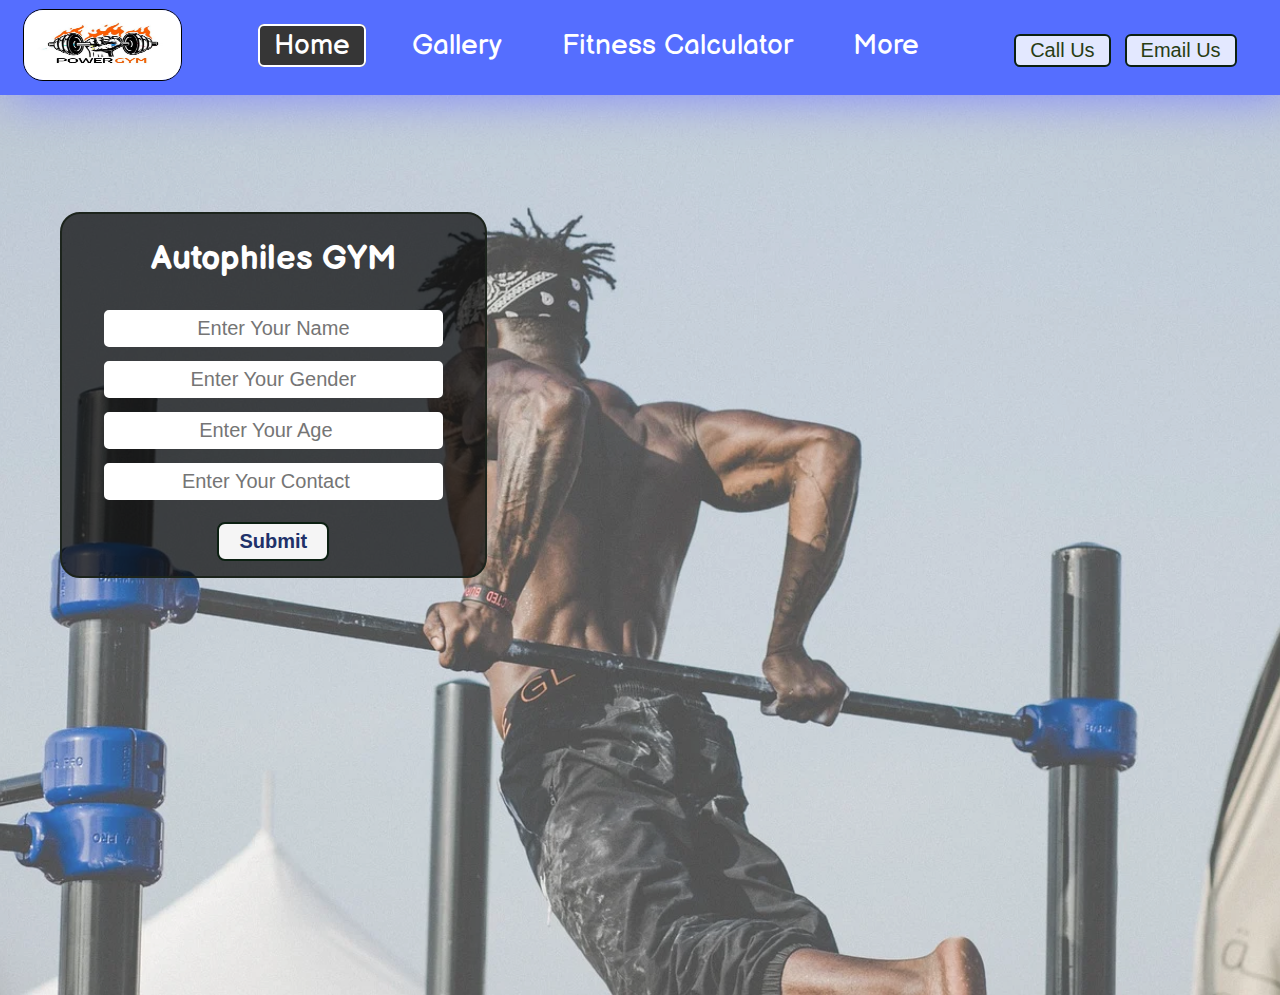
<file: index.html>
<!DOCTYPE html>
<html lang="en">

<head>
    <meta charset="UTF-8">
    <meta name="viewport" content="width=device-width, initial-scale=1.0">
    <title>Rock fitness</title>
    <link rel="stylesheet" type="text/css" href="index.css">
    <link rel="stylesheet" type="text/css" media="screen and (max-width:1260px)" href="phone.css">


    <link rel="preconnect" href="https://fonts.gstatic.com">
    <link href="https://fonts.googleapis.com/css2?family=Balsamiq+Sans:wght@700&display=swap" rel="stylesheet">

</head>

<body>
    <nav class="navbar">
        <div class="left">
            <img src="gym1.jpeg">
        </div>
        <div class="mid">
            <ul>
                <li>
                    <a href="#" class="active">Home</a>
                </li>

                <li>
                    <a href="gallery.html">Gallery</a>
                </li>

                <li>
                    <a href="calculator.html">Fitness Calculator</a>
                </li>

                <li>
                    <a href="more.html">More</a>
                </li>
            </ul>
        </div>
        <!-- <div>
            <input type="search" placeholder="search" id="search">
        </div> -->
        <div class="right" id="abcd">
            <a href="more.html"><button class="btn">Call Us</button></a>
            <a href="more.html"><button class="btn">Email Us</button></a>            
        </div>
    </nav>
    <div class="back">
        <div class="container">
            <div class="box">
                <h1>Autophiles GYM</h1>
                <form action="index.html">
                    <input type="text" placeholder="Enter Your Name" required>
                    <input type="text" placeholder="Enter Your Gender" required>
                    <input type="number" placeholder="Enter Your Age" required>
                    <input type="number" placeholder="Enter Your Contact" required>
                    <br>
                    <button class="bt2">Submit</button>
                </form>
            </div>
        </div>
    </div>
</body>

</html>
</file>
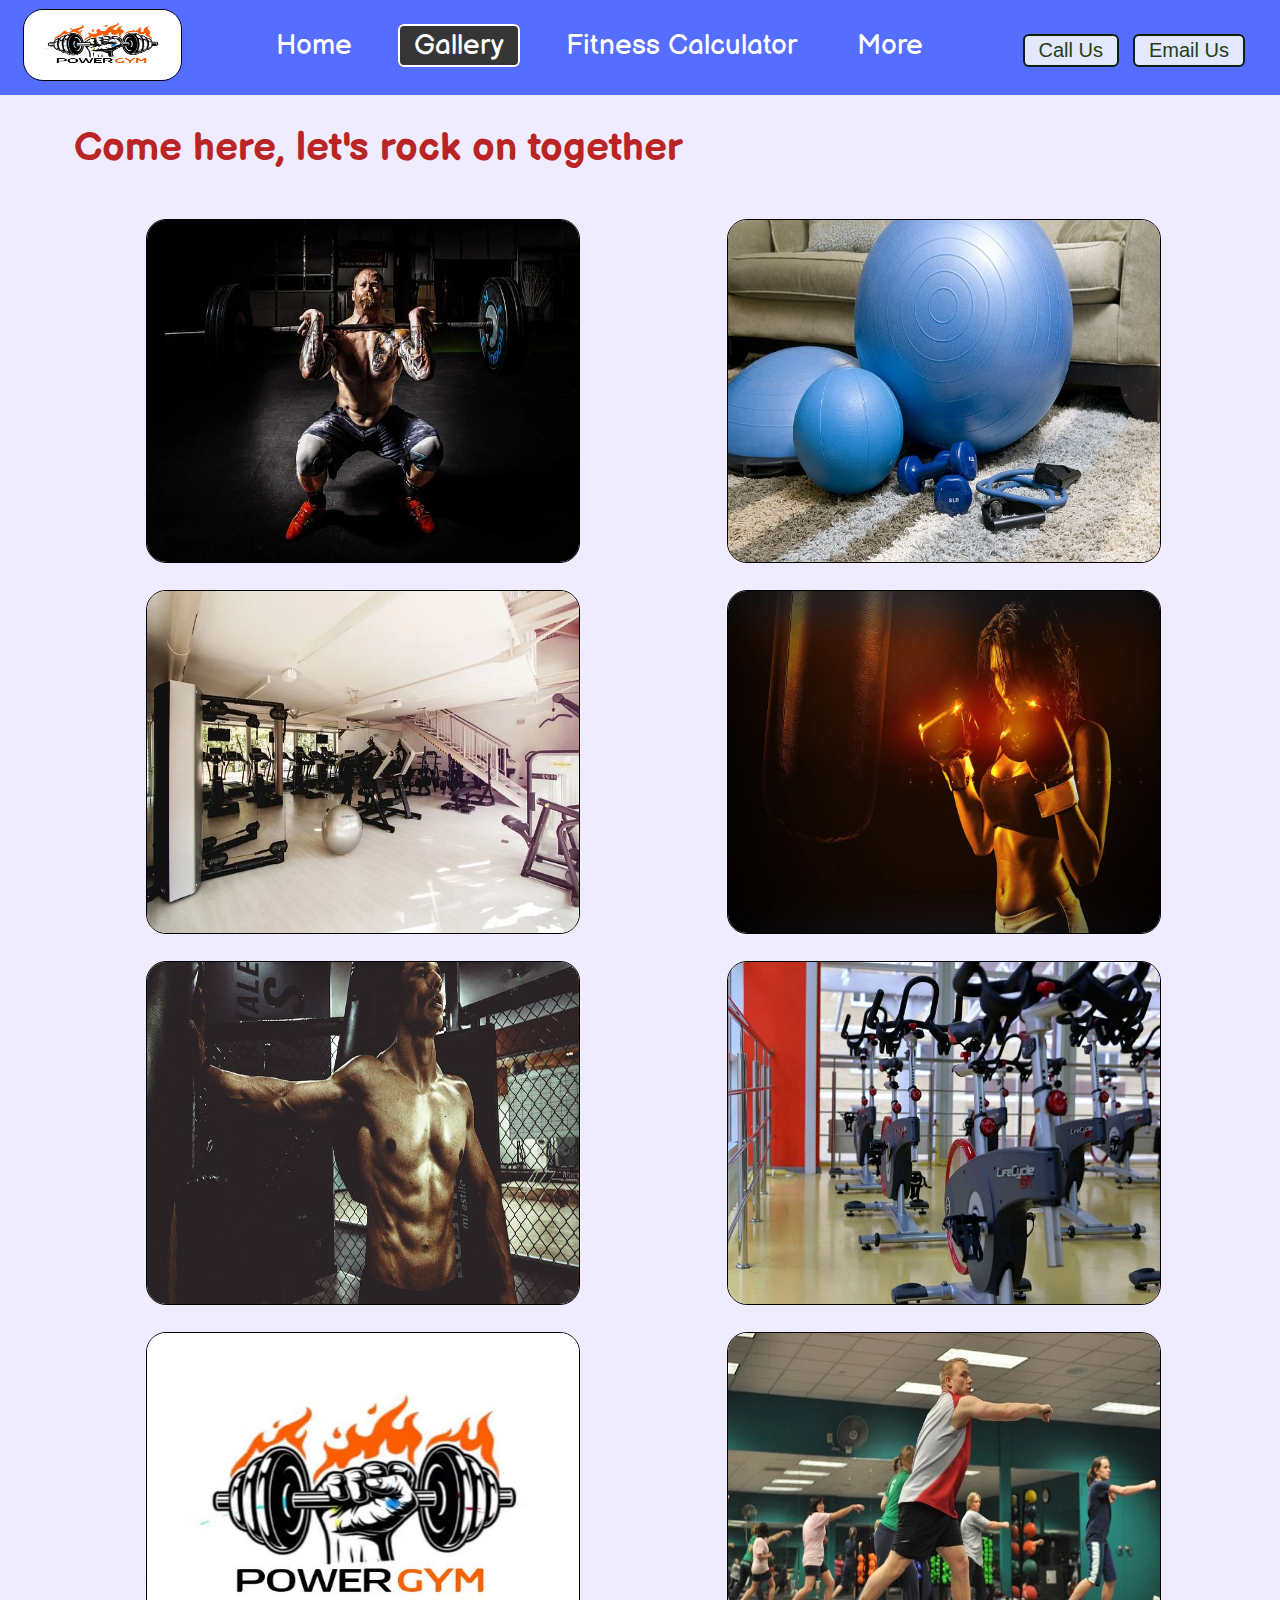
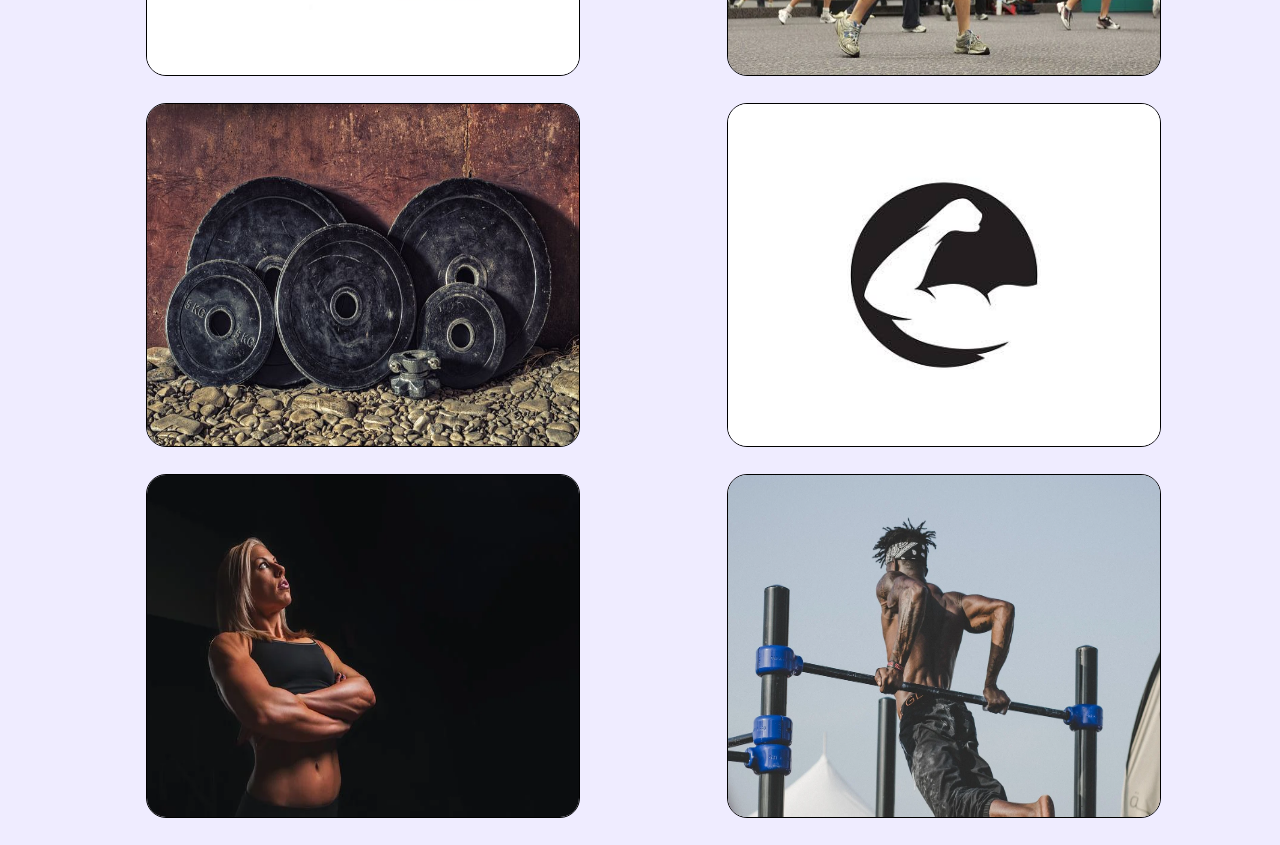
<file: gallery.html>
<!DOCTYPE html>
<html lang="en">

<head>
    <meta charset="UTF-8">
    <meta name="viewport" content="width=device-width, initial-scale=1.0">
    <title>Rock fitness</title>
    <link rel="stylesheet" type="text/css" href="gallery.css">
    <link rel="stylesheet" type="text/css" media="screen and (max-width:1260px)" href="phone.css">


    <link rel="preconnect" href="https://fonts.gstatic.com">
<link href="https://fonts.googleapis.com/css2?family=Balsamiq+Sans&display=swap" rel="stylesheet">

</head>

<body>
    <nav class="navbar">
        <div class="left">
            <img src="gym1.jpeg">
        </div>
        <div class="mid">
            <ul>
                <li>
                    <a href="index.html" >Home</a>
                </li>
                
                <li>
                    <a href="#" class="active">Gallery</a>
                </li>
                
                <li>
                    <a href="calculator.html">Fitness Calculator</a>
                </li>

                <li>
                    <a href="more.html">More</a>
                </li>
            </ul>
        </div>
        <div class="right" id="abcd">
            <a href="more.html"><button class="btn">Call Us</button></a>
            <a href="more.html"><button class="btn">Email Us</button></a>
        </div>
    </nav>

    <div class="container">
        <span>Come here, let's rock on together</span>
        <div class="screen">
            <img src="barbell.webp" onclick="imgclick()" class="images">
            <img src="ball.jpg" onclick="imgclick()" class="images">
            <img src="gym3.webp" onclick="imgclick()" class="images">
            <img src="girl.webp" onclick="imgclick()" class="images">
            <img src="gym4.jpg" onclick="imgclick()" class="images">
            <img src="gym5.webp" onclick="imgclick()" class="images">
            <img src="gym1.jpeg" onclick="imgclick()" class="images">
            <img src="room.webp" onclick="imgclick()" class="images">
            <img src="dumb.jpg" onclick="imgclick()" class="images">
            <img src="gym2.jpeg" onclick="imgclick()" class="images">
            <img src="girl2.webp" onclick="imgclick()" class="images">
            <img src="pull.webp" onclick="imgclick()" class="images">
        </div>
    </div>

</body>

</html>

<!-- document.getElementById("h1").addEventListener("focusout",()=>{
    console.log("Clicked");
    document.getElementById("bmi").outerHTML = 0;
    f2();
}); -->
</file>
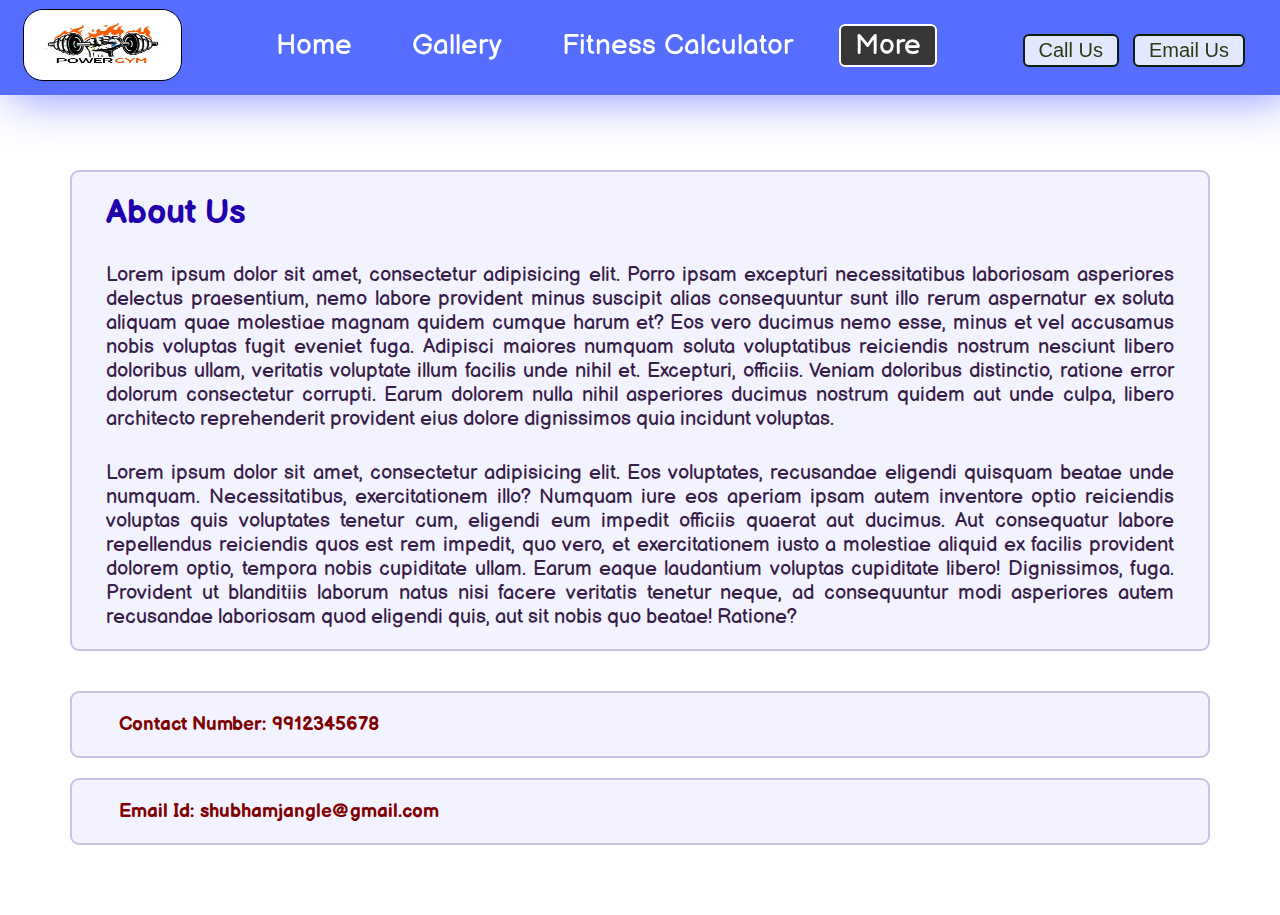
<file: more.html>
<!DOCTYPE html>
<html lang="en">

<head>
    <meta charset="UTF-8">
    <meta name="viewport" content="width=device-width, initial-scale=1.0">
    <title>Rock fitness</title>
    <link rel="stylesheet" type="text/css" href="more.css">
    <link rel="stylesheet" type="text/css" media="screen and (max-width:1260px)" href="phone.css">

    <link rel="preconnect" href="https://fonts.gstatic.com">
    <link href="https://fonts.googleapis.com/css2?family=Balsamiq+Sans&display=swap" rel="stylesheet">

</head>

<body>
    <nav class="navbar">
        <div class="left">
            <img src="gym1.jpeg">
        </div>
        <div class="mid">
            <ul>
                <li>
                    <a href="index.html">Home</a>
                </li>

                <li>
                    <a href="gallery.html">Gallery</a>
                </li>

                <li>
                    <a href="calculator.html">Fitness Calculator</a>
                </li>

                <li>
                    <a href="#" class="active">More</a>
                </li>
            </ul>
        </div>
        <div class="right" id="abcd">
            <a href="more.html"><button class="btn">Call Us</button></a>
            <a href="more.html"><button class="btn">Email Us</button></a>
        </div>
    </nav>

    <section>
        <div class="container">
            <div class="box">
                <h2>
                    About Us
                </h2>
                <p>
                    Lorem ipsum dolor sit amet, consectetur adipisicing elit. Porro ipsam excepturi necessitatibus
                    laboriosam asperiores delectus praesentium, nemo labore provident minus suscipit alias consequuntur
                    sunt illo rerum aspernatur ex soluta aliquam quae molestiae magnam quidem cumque harum et? Eos vero
                    ducimus nemo esse, minus et vel accusamus nobis voluptas fugit eveniet fuga. Adipisci maiores
                    numquam soluta voluptatibus reiciendis nostrum nesciunt libero doloribus ullam, veritatis voluptate
                    illum facilis unde nihil et. Excepturi, officiis. Veniam doloribus distinctio, ratione error dolorum
                    consectetur corrupti. Earum dolorem nulla nihil asperiores ducimus nostrum quidem aut unde culpa,
                    libero architecto reprehenderit provident eius dolore dignissimos quia incidunt voluptas.
                </p>
                <p>Lorem ipsum dolor sit amet, consectetur adipisicing elit. Eos voluptates, recusandae eligendi
                    quisquam beatae unde numquam. Necessitatibus, exercitationem illo? Numquam iure eos aperiam ipsam
                    autem inventore optio reiciendis voluptas quis voluptates tenetur cum, eligendi eum impedit officiis
                    quaerat aut ducimus. Aut consequatur labore repellendus reiciendis quos est rem impedit, quo vero,
                    et exercitationem iusto a molestiae aliquid ex facilis provident dolorem optio, tempora nobis
                    cupiditate ullam. Earum eaque laudantium voluptas cupiditate libero! Dignissimos, fuga. Provident ut
                    blanditiis laborum natus nisi facere veritatis tenetur neque, ad consequuntur modi asperiores autem
                    recusandae laboriosam quod eligendi quis, aut sit nobis quo beatae! Ratione?</p>
            </div>

            <div>
            <div class="box">
                <h3>Contact Number: 9912345678 </h3>
            </div>
            <div class="box">
                <h3>Email Id: shubhamjangle@gmail.com</h3>
            </div>
        </div>
        </div>
    </section>
</body>

</html>
</file>
<file: index.css>
*{
    margin: 0;
    padding:0;
}
body{
    
    font-family: 'Balsamiq Sans', cursive;
    
    box-sizing: border-box;
}

.navbar{
    width: 100vw;
    margin-top: 0;
    background-color: rgb(85, 110, 255);
    /* background-color: rgb(123, 255, 255); */
    box-shadow: 10px 0 50px rgb(124, 133, 255);
    display: flex;
    padding-top: .5vh;
    padding-bottom: 1vh;
    justify-content: center;
    align-items: center;
    
}

.left img{
    height: 70px;
    width: 157px;
    border-radius: 20px;
    margin-top: 4px;
    margin-left: 23px;
    border: 1px solid black;
}

.mid {
    /* border: 2px solid rgb(140, 0, 255); */
    display: inline-block;
    /* width: 700px; */
    /* float: left; */
    margin: 10px auto;
    /* margin-left: 100px; */
}


.mid li{
    display: inline;
    list-style: none;
    margin: 3px 14px;
    border-radius: 7px;
}

.mid li a{
    text-decoration: none;
    text-align: center;
    color:rgb(255, 255, 255); 
    font-size: 28px;
    padding: 3px 14px;
    border-radius: 6px;
}

.mid li a.active , .mid li a:hover{
    border: 2px solid rgb(255, 255, 255);
    color:rgb(255, 255, 255);
    background-color: rgb(54, 54, 54);
    border-radius: 6px;
}
.right{
    /* float: right; */
    margin-right: 3vw;
    margin-top:10px; 
}

#search{
    font-size: 1.3rem;
    font-weight:400;
    text-align: center;
    padding: 1.8px 1px;
    border-radius: 20px;
    border: 1px solid white;
    width: 50%;
    display: inline;
    /* position: absolute; */
    /* margin-right: 2vw; */

}
#search:hover{
    background-color: rgb(255, 219, 219);
}

.btn{
    font-size: 20px;
    padding: 3px 14px;
    margin: 0 5px;
    color: rgb(40, 61, 19);
    background-color: rgb(227, 232, 255);
    border: 2px solid rgb(12, 32, 18);
    border-radius: 6px;
    cursor: pointer;
    
}
button:hover{
    background-color: rgb(255, 255, 255);
    color:rgb(145, 52, 199);
    transform: scale(1.1);
}
button:hover{
    background-color: rgb(255, 255, 255);
    color:rgb(145, 52, 199);
    transform: scale(1.1);
}
/* Navbar Ends */
/* Background image  */
.back{
        content: "";
        height: 100vh;
        width: 100vw;
    }
.back::before{
    content: "";
    position: absolute;
    height: 100vh;
    width: 100vw;
    /* top: 0; */
    left: 0;
    background-image: url('pull.webp');
    background-repeat: no-repeat;
    background-position: top center;
    background-size: cover;
    z-index: -1;
    opacity: 0.8;
}
/* Black Container box */
.container{
    height:auto;
    width:33vw;
    position: absolute;
    background-color: rgba(0,0,0,0.7);
    margin-top:13vh;
    margin-left: 4.7vw;
    border:2px solid rgb(28, 36, 28);
    border-radius: 20px;
    text-align: center;
}
    /* .box{
        display: block;
    } */
    
h1{
    display: inline-block;
    color:white;
    font-size: 34px;
    margin: 20px 10px 20px 10px;
    padding: 4px 0px;
}
input{
    font-size: 20px;
    margin: 7px 0px;
    padding: 5px 20px;
    width: 23vw;
    text-align: center;
    border:2px solid white;
    border-radius: 5px;
}

.bt2{
    font-size: 20px;
    font-weight: 600;
    margin: 15px 0;
    padding: 6px 20px;
    border-radius: 8px;
    color: rgb(32, 49, 105);
    background-color: rgb(245, 245, 245);
    border: 2px solid rgb(12, 32, 18);
}
@media (max-width:1260px){
    .container{
        width:45vw;
        margin-top:14vh;
        margin-left: 5vw;
    }
}
@media (max-width:768px){
    .container{
        width:55vw;
        margin-top:14vh;
        margin-left: 25vw;
    }
    input{
        font-size: 18px;
        margin: 7px 0px;
        width: 35vw;
    }
    
}
@media (max-width:600px){
    .container{
        width:70vw;
        margin-top:14vh;
        margin-left: 15vw;
    }

}
@media (max-width:400px){
    .container{
        width:80vw;
        margin-top:10vh;
        margin-left: 10vw;
    }
    input{
        font-size: 18px;
        margin: 7px 0px;
        width: 50vw;
    }
    
}
</file>
<file: phone.css>
.navbar{
    
    display: flex;
    flex-direction: column;
}
.left img{
    height: 100px;
    width: 200px;
}
.mid li{
    display: flex;
    flex-direction: column;
}
</file>
<file: gallery.css>
*{
    margin: 0;
    padding:0;
}

body{
    font-family: 'Balsamiq Sans', cursive;
    box-sizing:border-box;
}


.navbar{
    width: 100vw;
    margin-top: 0;
    position: fixed; 
    top: 0;
    left:0;
    background-color: rgb(85, 110, 255);
    /* background-color: rgb(123, 255, 255); */
    /* box-shadow: 10px 0 50px rgb(124, 133, 255); */
    display: flex;
    padding-top: .5vh;
    padding-bottom: 1vh;
    justify-content: center;
    align-items: center;
    z-index: 3;
    
}

.left img{
    height: 70px;
    width: 157px;
    border-radius: 20px;
    margin-top: 4px;
    margin-left: 23px;
    border: 1px solid black;
}

.mid {
    /* border: 2px solid rgb(140, 0, 255); */
    display: inline-block;
    /* width: 700px; */
    /* float: left; */
    margin: 10px auto;
    /* margin-left: 100px; */
}


.mid li{
    display: inline;
    list-style: none;
    margin: 3px 14px;
    border-radius: 7px;
}

.mid li a{
    text-decoration: none;
    text-align: center;
    color:rgb(255, 255, 255); 
    font-size: 28px;
    padding: 3px 14px;
    border-radius: 6px;
}

.mid li a.active , .mid li a:hover{
    border: 2px solid rgb(255, 255, 255);
    color:rgb(255, 255, 255);
    background-color: rgb(54, 54, 54);
    border-radius: 6px;
}
.right{
    /* float: right; */
    margin-right: 30px;
    margin-top:10px; 
}


.btn{
    font-size: 20px;
    padding: 3px 14px;
    margin: 0 5px;
    color: rgb(40, 61, 19);
    background-color: rgb(227, 232, 255);
    border: 2px solid rgb(12, 32, 18);
    border-radius: 6px;
    cursor: pointer;

}
/* .container{
    background-color: whitesmoke;
    height: 100vh;
    width: 100%;
    /* justify-content: center; */
    /* display: flex;
    flex-wrap: wrap;
    justify-content: space-evenly; 
} */

body{
    background-color: rgb(239, 236, 255);
}
.container span{
    font-size: 2.5em;
    font-weight: 900;
    color:rgb(187, 36, 36);

    
    display:inline-block;
    margin:10px 0;
    padding: 10px;
    margin-left: 5vw;
    /* border:1px solid rgb(124, 133, 255); */
    border-radius: 20px;
}
.screen{
    margin-top: 3vh;
    display: flex;
    flex-wrap: wrap;
    justify-content: space-evenly;
}


.images{
    height:38vh;
    width:432px;
    margin-left:3vh ;
    margin-bottom:3vh;
    border: 1.5px solid black;
    border-radius: 20px;
}

.images:hover{
    transform: scale(1.1);
}
button:hover{
    background-color: rgb(255, 255, 255);
    color:rgb(145, 52, 199);
    transform: scale(1.1);
}

@media (max-width:1260px){
    .navbar{
        position: static;
    }
    /* .screen{
        margin-top: 50vh;
    } */
}


@media (min-width:1260px){
    .container{
        margin-top: 11.5vh;
    }
}
@media (max-width:500px){
    .images{
        height:30vh;
        width:350px;
        margin-left:3vh ;
}
.container span{
    font-size: 1.8em;
}
}
@media (max-width:400px){
    .images{
        height:25vh;
        width:285px;
        margin-left:0vh ;
    }
    .container span{
            font-size: 1.5em;
    }
    
}
</file>
<file: more.css>
*{
    margin: 0;
    padding:0;
}

body{
    font-family: 'Balsamiq Sans', cursive;
    box-sizing:border-box;
}


.navbar{
    width: 100vw;
    margin-top: 0;
    position: fixed;
    top: 0;
    left: 0;
    background-color: rgb(85, 110, 255);
    /* background-color: rgb(123, 255, 255); */
    box-shadow: 10px 0 50px rgb(124, 133, 255);
    display: flex;
    padding-top: .5vh;
    padding-bottom: 1vh;
    justify-content: center;
    align-items: center;
    z-index: 3;
}

.left img{
    height: 70px;
    width: 157px;
    border-radius: 20px;
    margin-top: 4px;
    margin-left: 23px;
    border: 1px solid black;
}

.mid {
    /* border: 2px solid rgb(140, 0, 255); */
    display: inline-block;
    /* width: 700px; */
    /* float: left; */
    margin: 10px auto;
    /* margin-left: 100px; */
}


.mid li{
    display: inline;
    list-style: none;
    margin: 3px 14px;
    border-radius: 7px;
}

.mid li a{
    text-decoration: none;
    text-align: center;
    color:rgb(255, 255, 255); 
    font-size: 28px;
    padding: 3px 14px;
    border-radius: 6px;
}

.mid li a.active , .mid li a:hover{
    border: 2px solid rgb(255, 255, 255);
    color:rgb(255, 255, 255);
    background-color: rgb(54, 54, 54);
    border-radius: 6px;
}
.right{
    /* float: right; */
    margin-right: 30px;
    margin-top:10px; 
}


.btn{
    font-size: 20px;
    padding: 3px 14px;
    margin: 0 5px;
    color: rgb(40, 61, 19);
    background-color: rgb(227, 232, 255);
    border: 2px solid rgb(12, 32, 18);
    border-radius: 6px;
    cursor: pointer;

}
button:hover{
    background-color: rgb(255, 255, 255);
    color:rgb(145, 52, 199);
    transform: scale(1.1);
}

/* Container starts here */
.container{
    /* height: 300px; */
    margin:150px 50px 50px 50px;
    display: flex;
    flex-direction: column;
}

.box{
    height: auto;
    margin: 20px;
    padding: 20px 34px;
    background-color: rgb(243, 242, 255);
    border: 2px solid rgb(201, 194, 226);
    border-radius: 9px;
}
.container p{
    margin-top: 30px;
    text-align: justify;
    font-size:20px;
    color: rgb(55, 30, 73);
}

.container h2{
    font-size: 34px;
    font-weight: bolder;
    color:rgb(32, 0, 173);
}

.box:hover{
    transform: scale(1.01);
}
.box h3{
    display: inline;
    color: maroon;
    position: relative;
    padding: 13px;
    /* transform: translateX(37px); */
    
}

.box h3:hover{
    transform: scale(2);
    color: rgb(255, 0, 0);
}

@media (max-width:1260px){
    /* .container{ 
        margin: 11000px 20px 50px 20px;
    }   */
    .navbar{
        position: static;
    }
}

@media (max-width:1260px){
.container{ 
    margin: 40px 20px 50px 20px;
} 
}
@media (max-width:550px){
    .container{ 
        margin: 40px 0px 50px 0px;
    }
    .box{
        margin: 10px;
        padding: 15px 18px;
    } 
}
</file>
